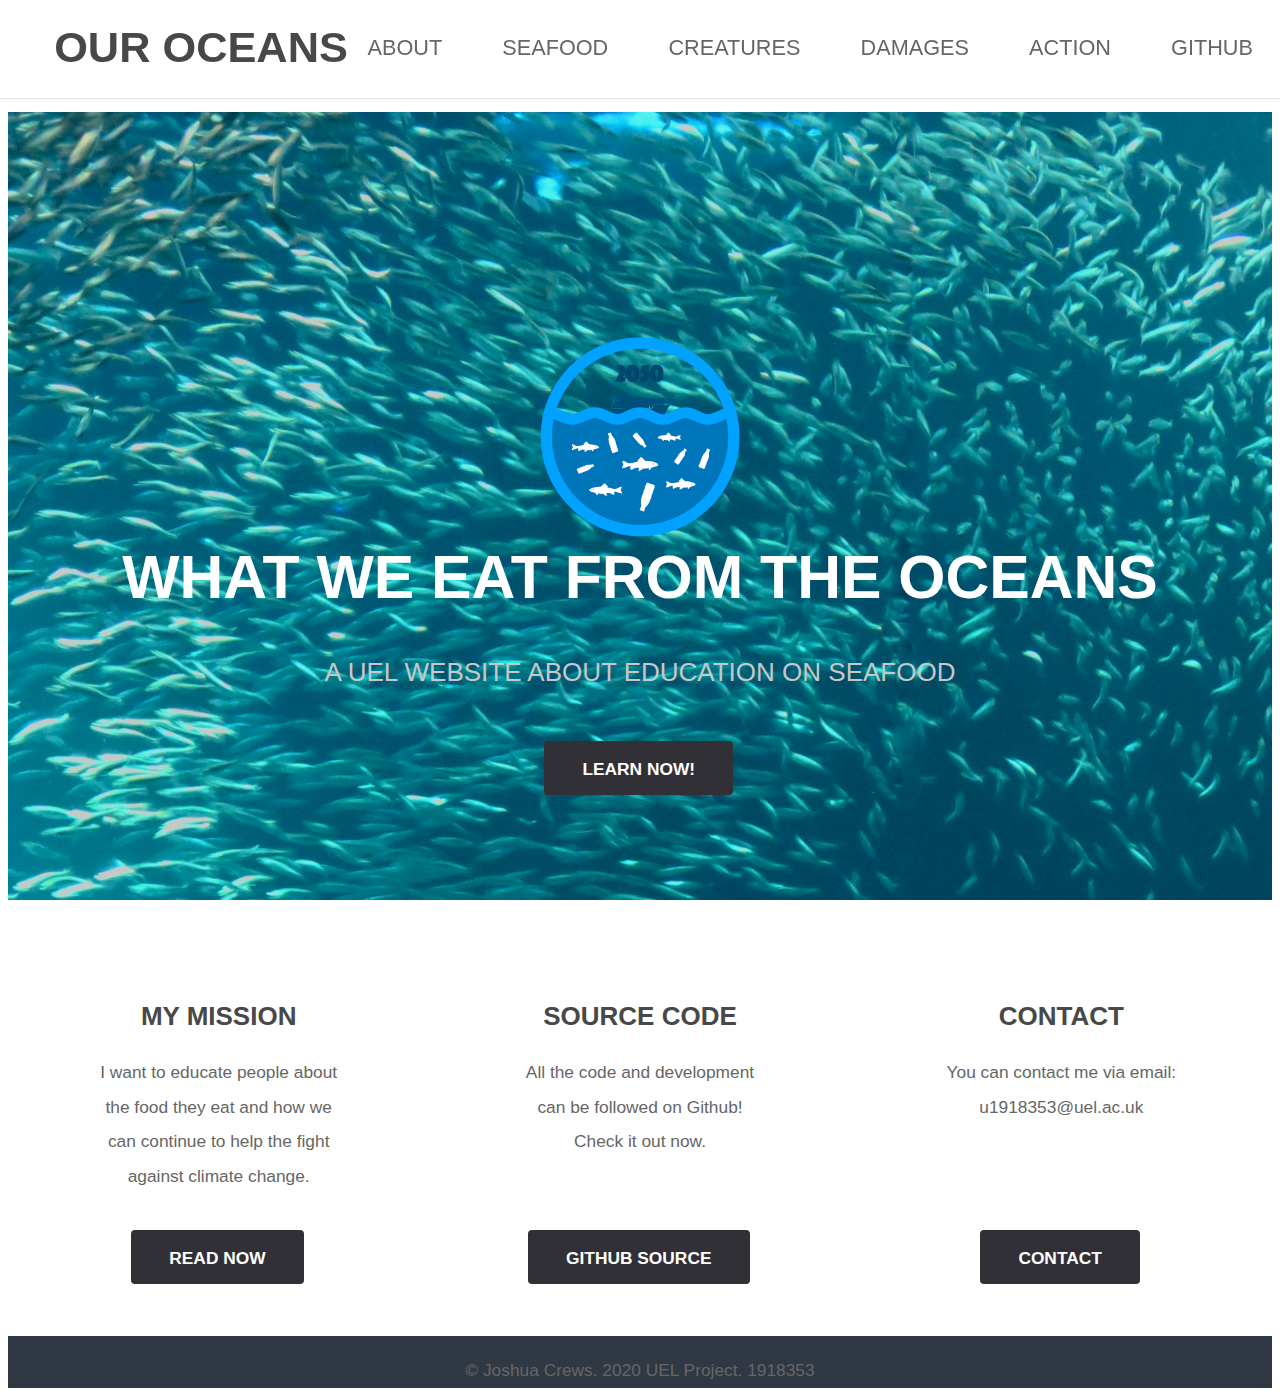
<file: index.html>
<!DOCTYPE html>
<html lang="en">
<head>
    <link rel="icon" href="websiteIcon.ico" />
    <title>Your Oceans | Home</title>
    <link rel="stylesheet" type="text/css" href="css/styles.css">
</head>
    <body>
        <header id="header" class="nav">
            <h1><b><a href="index.html">Our Oceans</a></b></h1>
            <nav id="nav">
                <ul>
                    <li><a href="html/about.html">About</a></li>
                    <li><a href="html/seafood.html">Seafood</a></li>
                    <li><a href="html/creatures.html">Creatures</a></li>
                    <li><a href="html/damages.html">Damages</a></li>
                    <li><a href="html/action.html">Action</a></li>
                    <li><a href="https://github.com/legojoshua12/SeafoodWebsite" target="_blank">GitHub</a></li>
                </ul>
            </nav>
        </header>
        <div id="banner">
            <img class="logo" src="images/companyLogo.png">
            <h2>What We Eat From The Oceans</h2>
            <p>A UEL Website about education on seafood</p>
            <ul class="actionsVertical" style="list-style: none">
                <li><a href="html/about.html" class="button" id="downloadBtn">Learn Now!</a></li>
            </ul>
        </div>
        <section id="info">
            <div class="container">
                <div class="col-md">
                    <h2>My Mission</h2>
                    <p>I want to educate people about the food they eat and how we can continue to help the fight against climate change.</p>
                    <ul class="actions vertical">
                        <li><a href="html/about.html" class="button">Read Now</a></li>
                    </ul>
                    <br>
                </div>
                <div class="col-md">
                    <h2>Source Code</h2>
                    <p>All the code and development can be followed on Github! Check it out now.</p>
                    <ul class="actions vertical">
                        <li><a href="https://github.com/legojoshua12/SeafoodWebsite"  target="_blank" class="button">GitHub Source</a></li>
                    </ul>
                    <br>
                </div>
                <div class="col-md">
                    <h2>Contact</h2>
                    <p>You can contact me via email: u1918353@uel.ac.uk</p>
                    <ul class="actions vertical">
                        <li><a href="mailto:u1918353@uel.ac.uk" class="button">Contact</a></li>
                    </ul>
                </div>
            </div>
        </section>
        <section id="footer">
            &copy; Joshua Crews. 2020 UEL Project. 1918353
        </section>
    </body>
</html>
</file>
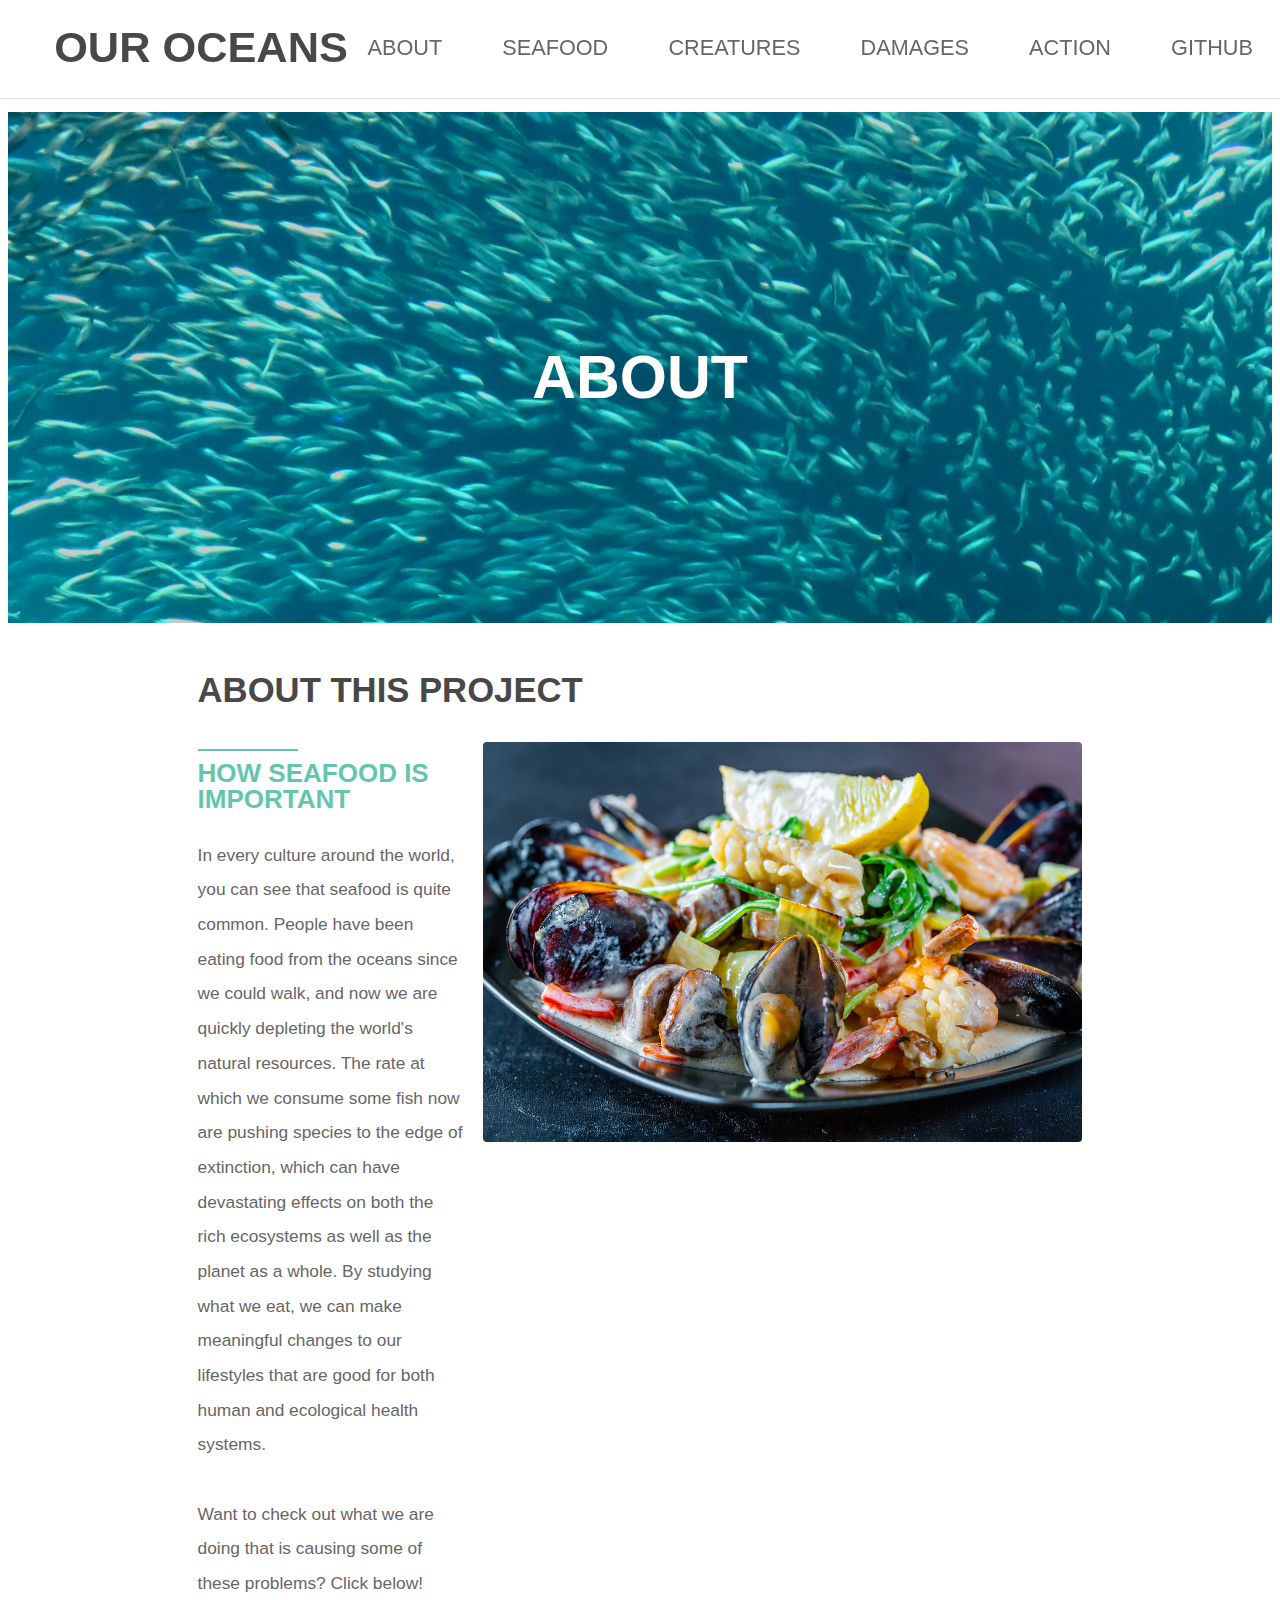
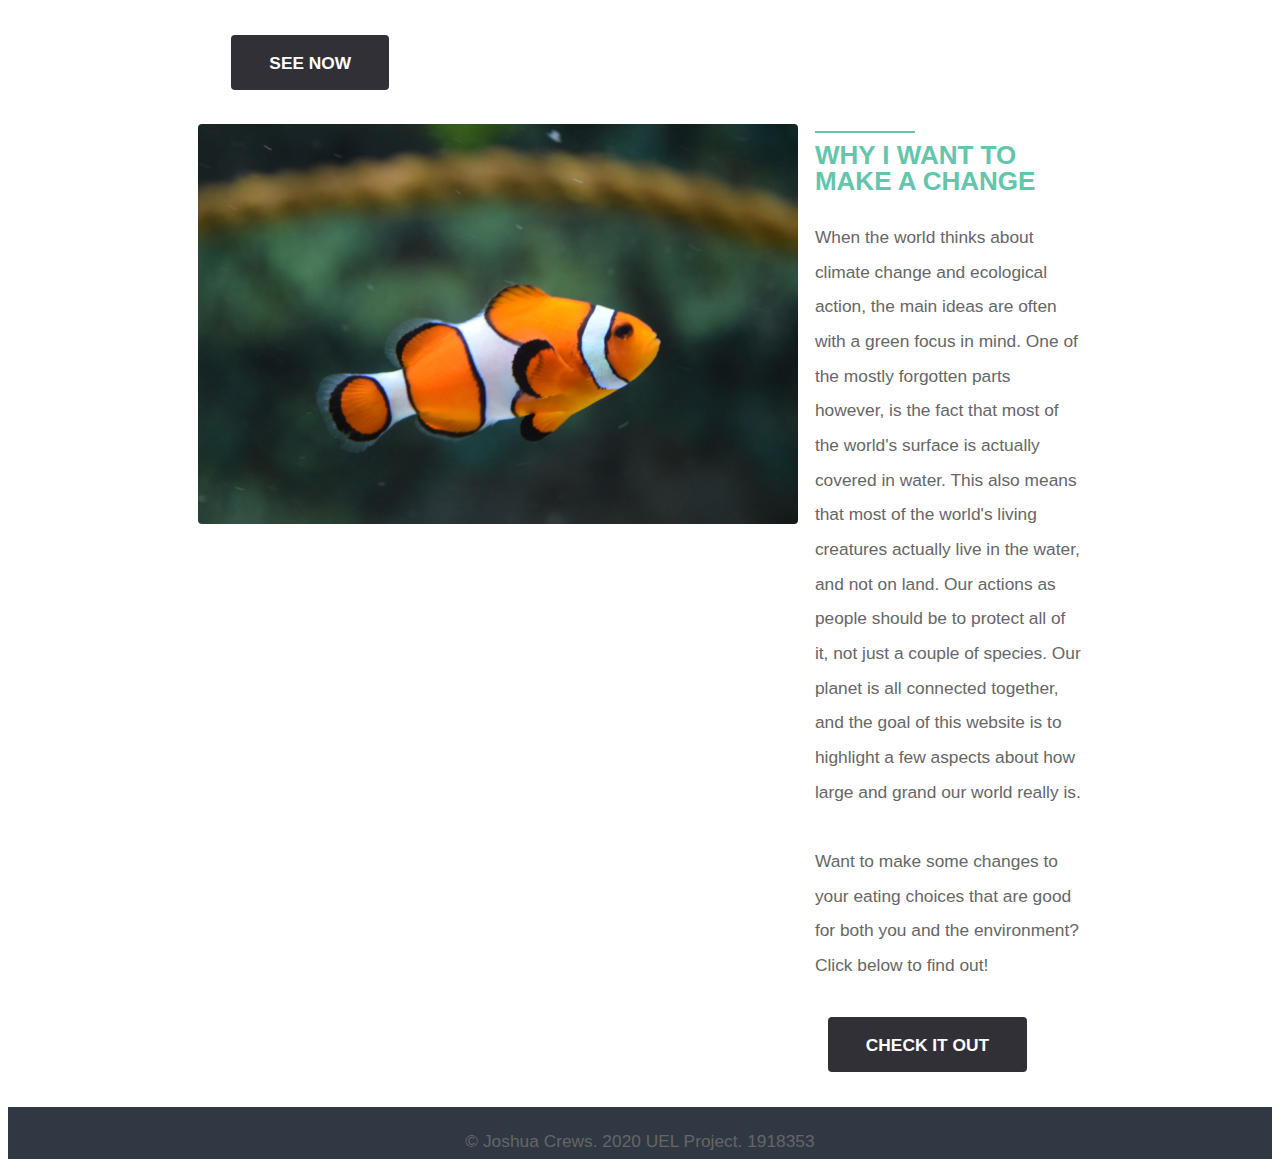
<file: html/about.html>
<!DOCTYPE html>
<html lang="en">
<head>
    <link rel="icon" href="favicon.ico" />
    <title>Your Oceans | About</title>
    <link rel="stylesheet" type="text/css" href="../css/styles.css">
</head>
    <body>
        <header id="header" class="navig">
            <h1><b><a href="../index.html">Our Oceans</a></b></h1>
            <nav id="nav">
                <ul>
                    <li><a href="about.html">About</a></li>
                    <li><a href="seafood.html">Seafood</a></li>
                    <li><a href="creatures.html">Creatures</a></li>
                    <li><a href="damages.html">Damages</a></li>
                    <li><a href="action.html">Action</a></li>
                    <li><a href="https://github.com/legojoshua12/SeafoodWebsite" target="_blank">GitHub</a></li>
                </ul>
            </nav>
        </header>
        <div id="bannerGeneric"><h2>About</h2></div>
        <div id="aboutPage">
            <h1>About This Project</h1>
            <div id="aboutContent">
                <div class="sectionAbout">
                    <div id="topText">
                        <div class="tinyBar"></div>
                        <h2>How seafood is important</h2>
                        <p>
                            In every culture around the world, you can see that seafood is quite common. People have been
                            eating food from the oceans since we could walk, and now we are quickly depleting the world's natural
                            resources. The rate at which we consume some fish now are pushing species to the edge of extinction,
                            which can have devastating effects on both the rich ecosystems as well as the planet as a whole.
                            By studying what we eat, we can make meaningful changes to our lifestyles that are good for both
                            human and ecological health systems.
                        </p>
                        <p>
                            Want to check out what we are doing that is causing some of these problems? Click below!
                        </p>
                        <p style="text-align: center;">
                            <a href="damages.html" class="button">See Now</a>
                        </p>
                    </div>
                    <img src="../images/seafoodAboutPage.jpg">
                </div>
                <div class="sectionAbout">
                    <img src="../images/aboutClownFish.jpg">
                    <div id="bottomText">
                        <div class="tinyBar"></div>
                        <h2>Why I want to make a change</h2>
                        <p>
                            When the world thinks about climate change and ecological action, the main ideas are often with
                            a green focus in mind. One of the mostly forgotten parts however, is the fact that most of the
                            world's surface is actually covered in water. This also means that most of the world's living
                            creatures actually live in the water, and not on land. Our actions as people should be to protect
                            all of it, not just a couple of species. Our planet is all connected together, and the goal of
                            this website is to highlight a few aspects about how large and grand our world really is.
                        </p>
                        <p>
                            Want to make some changes to your eating choices that are good for both you and the environment?
                            Click below to find out!
                        </p>
                        <p style="text-align: center;">
                            <a href="action.html" class="button">Check it out</a>
                        </p>
                    </div>
                </div>
            </div>
        </div>
        <section id="footer">
            &copy; Joshua Crews. 2020 UEL Project. 1918353
        </section>
    </body>
</html>
</file>
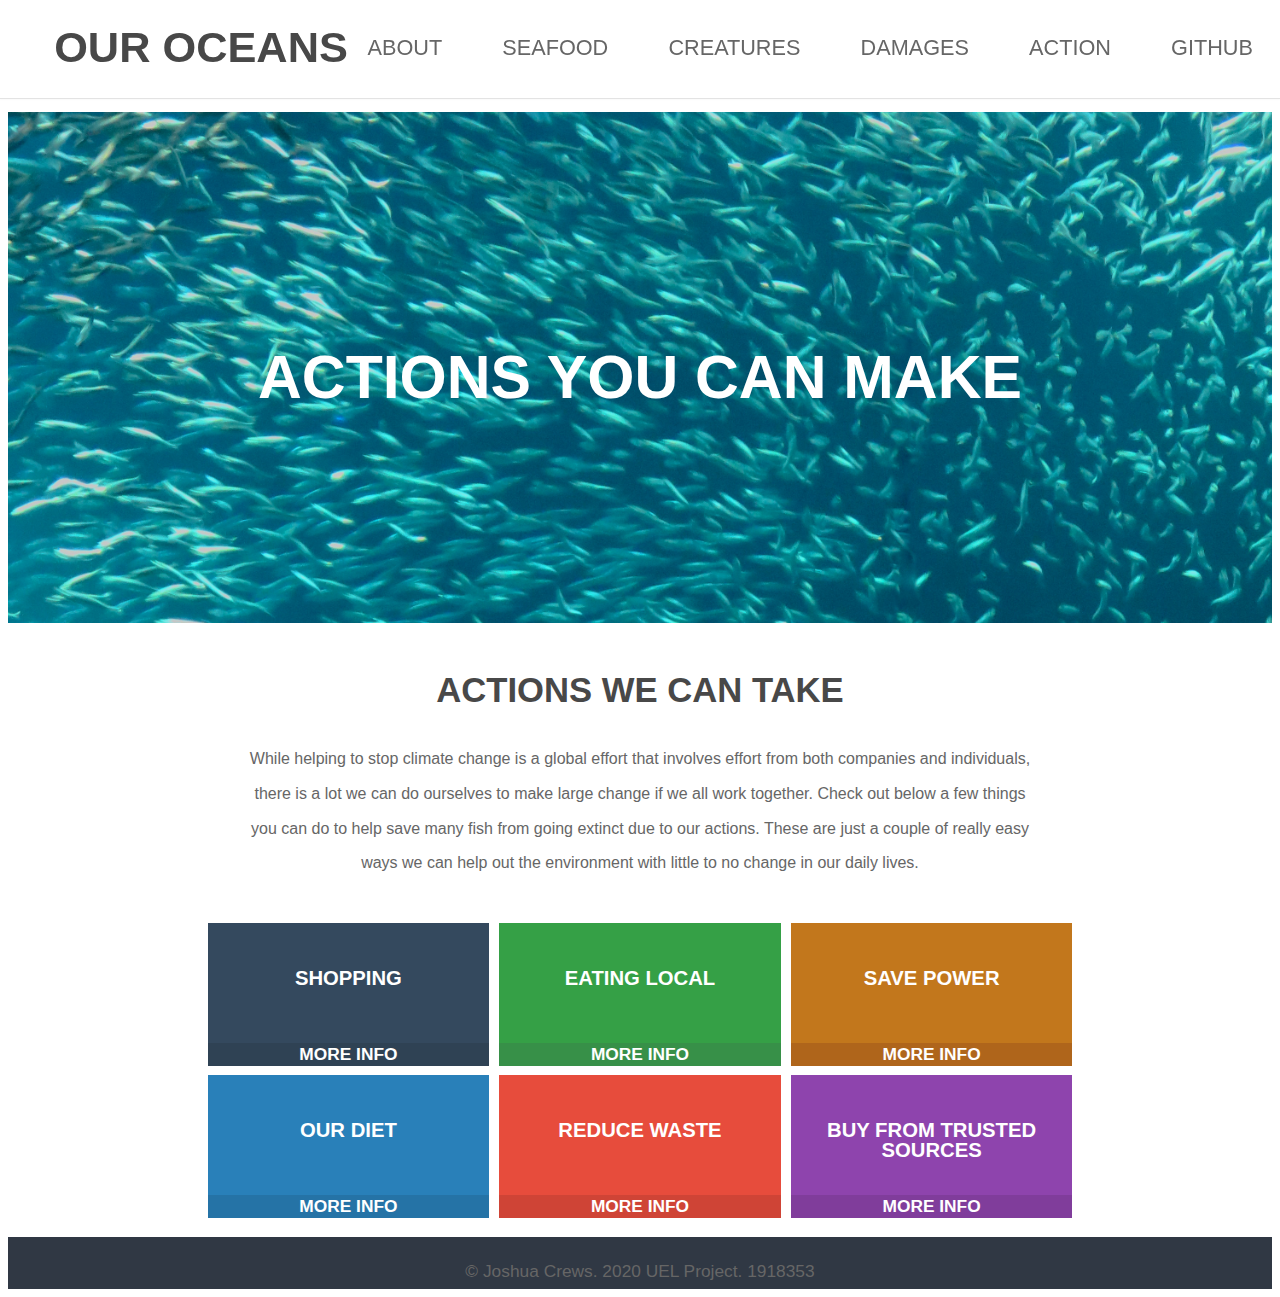
<file: html/action.html>
<!DOCTYPE html>
<html lang="en">
    <head>
        <link rel="icon" href="favicon.ico" />
        <title>Your Oceans | Action</title>
        <link rel="stylesheet" type="text/css" href="../css/styles.css">
        <link rel="stylesheet" type="text/css" href="../css/all.min.css">
    </head>
    <body>
    <header id="header" class="navig">
        <h1><b><a href="../index.html">Our Oceans</a></b></h1>
        <nav id="nav">
            <ul>
                <li><a href="about.html">About</a></li>
                <li><a href="seafood.html">Seafood</a></li>
                <li><a href="creatures.html">Creatures</a></li>
                <li><a href="damages.html">Damages</a></li>
                <li><a href="action.html">Action</a></li>
                <li><a href="https://github.com/legojoshua12/SeafoodWebsite" target="_blank">GitHub</a></li>
            </ul>
        </nav>
    </header>
    <div id="bannerGeneric"><h2>Actions You Can Make</h2></div>
    <section id="actionPage">
        <div id="actionsHeader">
            <h1>Actions we can take</h1>
            <p>
                While helping to stop climate change is a global effort that involves effort from both companies and individuals,
                there is a lot we can do ourselves to make large change if we all work together. Check out below a few
                things you can do to help save many fish from going extinct due to our actions. These are just a couple
                of really easy ways we can help out the environment with little to no change in our daily lives.
            </p>
        </div>
        <div id="actionsTable">
            <table>
                <tr>
                    <td>
                        <div class="coverBox">
                            <div class="tableIdea">
                                <h3>Shopping</h3>
                            </div>
                        </div>

                        <input type="checkbox" name="toggleShoppingInfo" id="toggleS" class="toggle"/>
                        <label for="toggleS" style="background-color: #2f4254;"></label>

                        <div id="shoppingBlock"></div>

                        <div class="message" style="background: #445c72;">
                            <div class="messageStructure">
                                <div class="messageIcon">
                                    <i class="fas fa-3x fa-shopping-cart" style="color:#fff; margin-top: 5px"></i>
                                </div>
                                <div class="messageText">
                                    <p>
                                        One of the best ways to make change is to pay attention to what we are buying from
                                        the store. This will make for healthier choices for your body and the oceans.
                                    </p>
                                </div>
                            </div>
                        </div>
                    </td>
                    <td>
                        <div class="coverBox">
                            <div class="tableIdea">
                                <h3>Eating Local</h3>
                            </div>
                        </div>

                        <input type="checkbox" name="toggleEatingInfo" id="toggleE" class="toggle"/>
                        <label for="toggleE" style="background-color: #379048;"></label>

                        <div id="eatingBlock"></div>

                        <div class="message" style="background: #36ac48;">
                            <div class="messageStructure">
                                <div class="messageIcon">
                                    <i class="fas fa-3x fa-utensils" style="color:#fff; margin-top: 5px"></i>
                                </div>
                                <div class="messageText">
                                    <p>
                                        Choosing to eat from local food vendors reduces the amount of gasoline that has
                                        to be burned to transport your food, thus helping our oceans from acidification!
                                    </p>
                                </div>
                            </div>
                        </div>
                    </td>
                    <td>
                        <div class="coverBox">
                            <div class="tableIdea">
                                <h3>Save Power</h3>
                            </div>
                        </div>

                        <input type="checkbox" name="toggleFishSelectInfo" id="toggleP" class="toggle"/>
                        <label for="toggleP" style="background-color: #af651b;"></label>

                        <div id="powerBlock"></div>

                        <div class="message" style="background: #cd831c;">
                            <div class="messageStructure">
                                <div class="messageIcon">
                                    <i class="fas fa-3x fa-bolt" style="color:#fff; margin-top: 5px"></i>
                                </div>
                                <div class="messageText">
                                    <p>
                                        Turning off the lights in your house when you aren't using them makes a huge difference
                                        on the power demand on the grid, resulting in less fossil fuels being used.
                                    </p>
                                </div>
                            </div>
                        </div>
                    </td>
                </tr>
                <tr>
                    <section>
                        <td>
                            <div class="coverBox">
                                <div class="tableIdea">
                                    <h3>Our Diet</h3>
                                </div>
                            </div>

                            <input type="checkbox" name="toggleDietInfo" id="toggleD" class="toggle"/>
                            <label for="toggleD" style="background-color: #2573a6;"></label>

                            <div id="dietBlock"></div>

                            <div class="message" style="background: #298bc5;">
                                <div class="messageStructure">
                                    <div class="messageIcon">
                                        <i class="fas fa-3x fa-fish" style="color:#fff; margin-top: 5px"></i>
                                    </div>
                                    <div class="messageText">
                                        <p>
                                            When you choose to buy fish that are not endangered and come from well regulated
                                            farms, it helps give the fish a better chance in the wild replenish lost populations.
                                        </p>
                                    </div>
                                </div>
                            </div>
                        </td>
                        <td>
                            <div class="coverBox">
                                <div class="tableIdea">
                                    <h3>Reduce Waste</h3>
                                </div>
                            </div>

                            <input type="checkbox" name="toggleWasteInfo" id="toggleW" class="toggle"/>
                            <label for="toggleW" style="background-color: #cf4436;"></label>

                            <div id="wasteBlock"></div>

                            <div class="message" style="background: #eb796e;">
                                <div class="messageStructure">
                                    <div class="messageIcon">
                                        <i class="fas fa-3x fa-trash-alt" style="color:#fff; margin-top: 5px"></i>
                                    </div>
                                    <div class="messageText">
                                        <p>
                                            Recycling our plastic instead of throwing it away means less goes to the oceans.
                                            Trying to buy less also produces less waste on the environment.
                                        </p>
                                    </div>
                                </div>
                            </div>
                        </td>
                        <td>
                            <div class="coverBox">
                                <div class="tableIdea">
                                    <h3>Buy From Trusted Sources</h3>
                                </div>
                            </div>

                            <input type="checkbox" name="toggleFishSelectInfo" id="toggleT" class="toggle"/>
                            <label for="toggleT" style="background-color: #803d9b;"></label>

                            <div id="trustedBlock"></div>

                            <div class="message" style="background: #a665b4;">
                                <div class="messageStructure">
                                    <div class="messageIcon">
                                        <i class="fas fa-3x fa-certificate" style="color:#fff; margin-top: 5px"></i>
                                    </div>
                                    <div class="messageText">
                                        <p>
                                            When shopping, looking for labels of authenticity verifying where your food came
                                            from reduces fraud and helps with regulation on environmental issues.
                                        </p>
                                    </div>
                                </div>
                            </div>
                        </td>
                    </section>
                </tr>
            </table>
        </div>
    </section>
    <section id="footer">
        &copy; Joshua Crews. 2020 UEL Project. 1918353
    </section>
    </body>
</html>
</file>
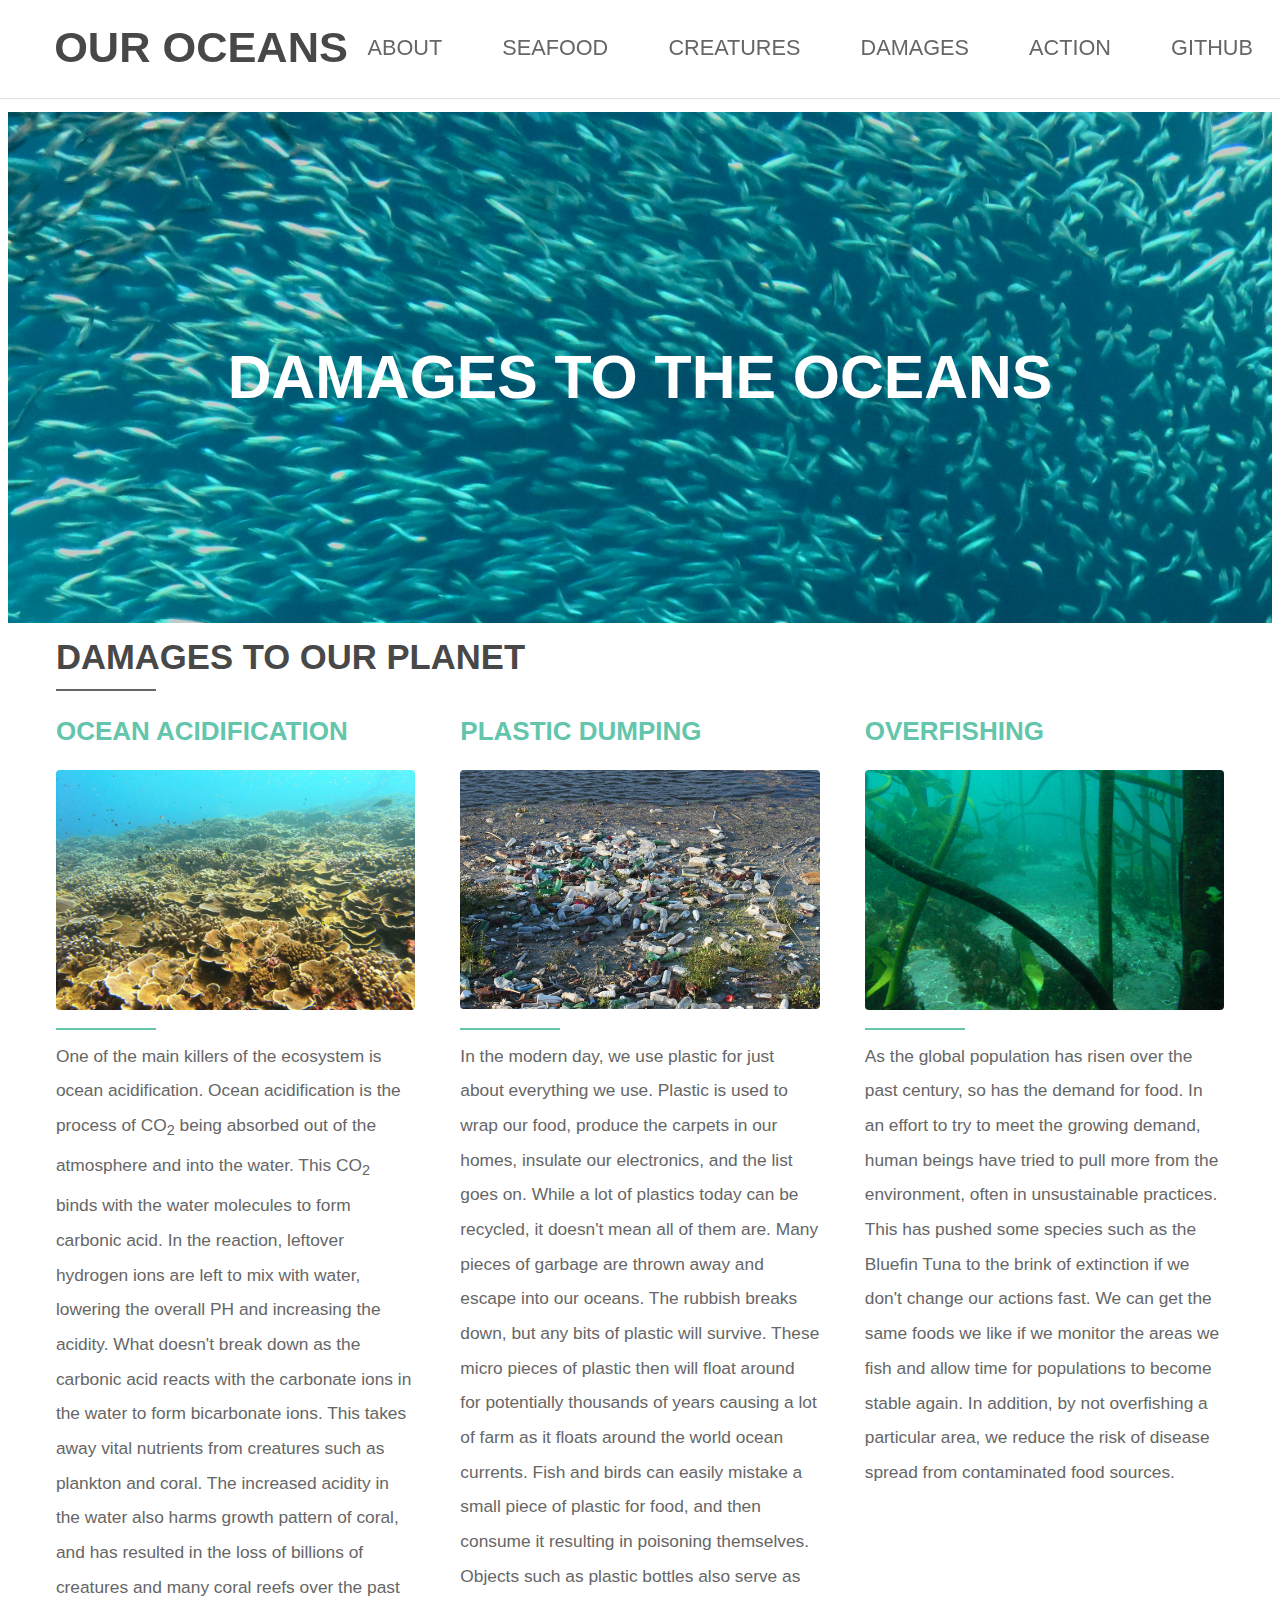
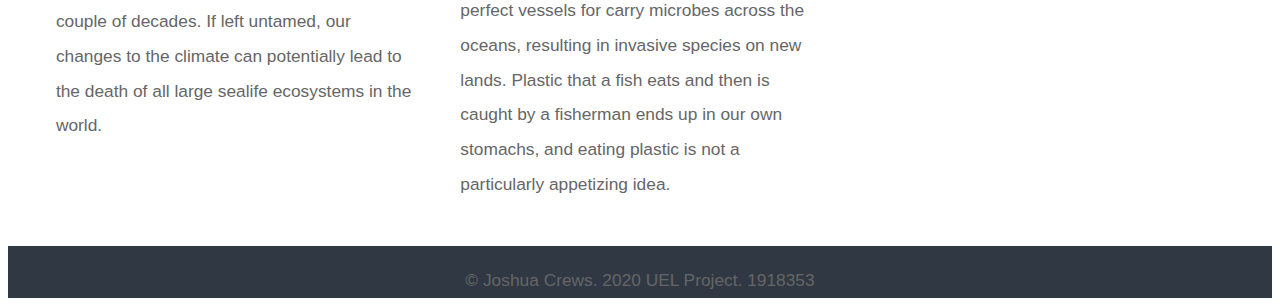
<file: html/damages.html>
<!DOCTYPE html>
<html lang="en">
    <head>
        <link rel="icon" href="favicon.ico" />
        <title>Your Oceans | Damages</title>
        <link rel="stylesheet" type="text/css" href="../css/styles.css">
    </head>
    <body>
        <header id="header" class="navig">
            <h1><b><a href="../index.html">Our Oceans</a></b></h1>
            <nav id="nav">
                <ul>
                    <li><a href="about.html">About</a></li>
                    <li><a href="seafood.html">Seafood</a></li>
                    <li><a href="creatures.html">Creatures</a></li>
                    <li><a href="damages.html">Damages</a></li>
                    <li><a href="action.html">Action</a></li>
                    <li><a href="https://github.com/legojoshua12/SeafoodWebsite" target="_blank">GitHub</a></li>
                </ul>
            </nav>
        </header>
        <div id="bannerGeneric"><h2>Damages to the Oceans</h2></div>
        <div id="damagesPage">
            <h1>
                Damages to our planet
                <div class="tinyBar" style="background-color: #666"></div>
            </h1>
            <div class="damagesRow">
                <div class="damagesColumn"">
                    <h2>Ocean Acidification</h2>
                    <img src="../images/oceanAcidificationCoralReefScaled.jpg">
                    <div class="tinyBar"></div>
                    <p>
                        One of the main killers of the ecosystem is ocean acidification. Ocean acidification is the process
                        of CO<sub>2</sub> being absorbed out of the atmosphere and into the water. This CO<sub>2</sub> binds
                        with the water molecules to form carbonic acid. In the reaction, leftover hydrogen ions are left to
                        mix with water, lowering the overall PH and increasing the acidity. What doesn't break down as the carbonic
                        acid reacts with the carbonate ions in the water to form bicarbonate ions. This takes away vital
                        nutrients from creatures such as plankton and coral. The increased acidity in the water also harms
                        growth pattern of coral, and has resulted in the loss of billions of creatures and many coral reefs
                        over the past couple of decades. If left untamed, our changes to the climate can potentially lead
                        to the death of all large sealife ecosystems in the world.
                    </p>
                </div>
                <div class="damagesColumn">
                    <h2>Plastic Dumping</h2>
                    <img src="../images/plasticInOcean.jpg">
                    <div class="tinyBar"></div>
                    <p>
                        In the modern day, we use plastic for just about everything we use. Plastic is used to wrap our food,
                        produce the carpets in our homes, insulate our electronics, and the list goes on. While a lot of
                        plastics today can be recycled, it doesn't mean all of them are. Many pieces of garbage are thrown
                        away and escape into our oceans. The rubbish breaks down, but any bits of plastic will survive.
                        These micro pieces of plastic then will float around for potentially thousands of years causing
                        a lot of farm as it floats around the world ocean currents. Fish and birds can easily mistake a
                        small piece of plastic for food, and then consume it resulting in poisoning themselves. Objects
                        such as plastic bottles also serve as perfect vessels for carry microbes across the oceans, resulting
                        in invasive species on new lands. Plastic that a fish eats and then is caught by a fisherman ends
                        up in our own stomachs, and eating plastic is not a particularly appetizing idea.
                    </p>
                </div>
                <div class="damagesColumn"">
                    <h2>Overfishing</h2>
                    <img src="../images/ruinedKelpForestScaled.jpg">
                    <div class="tinyBar"></div>
                    <p>
                        As the global population has risen over the past century, so has the demand for food. In an effort
                        to try to meet the growing demand, human beings have tried to pull more from the environment, often
                        in unsustainable practices. This has pushed some species such as the Bluefin Tuna to the brink of
                        extinction if we don't change our actions fast. We can get the same foods we like if we monitor
                        the areas we fish and allow time for populations to become stable again. In addition, by not overfishing
                        a particular area, we reduce the risk of disease spread from contaminated food sources.
                    </p>
                </div>
            </div>
        </div>
        <section id="footer">
            &copy; Joshua Crews. 2020 UEL Project. 1918353
        </section>
    </body>
</html>
</file>
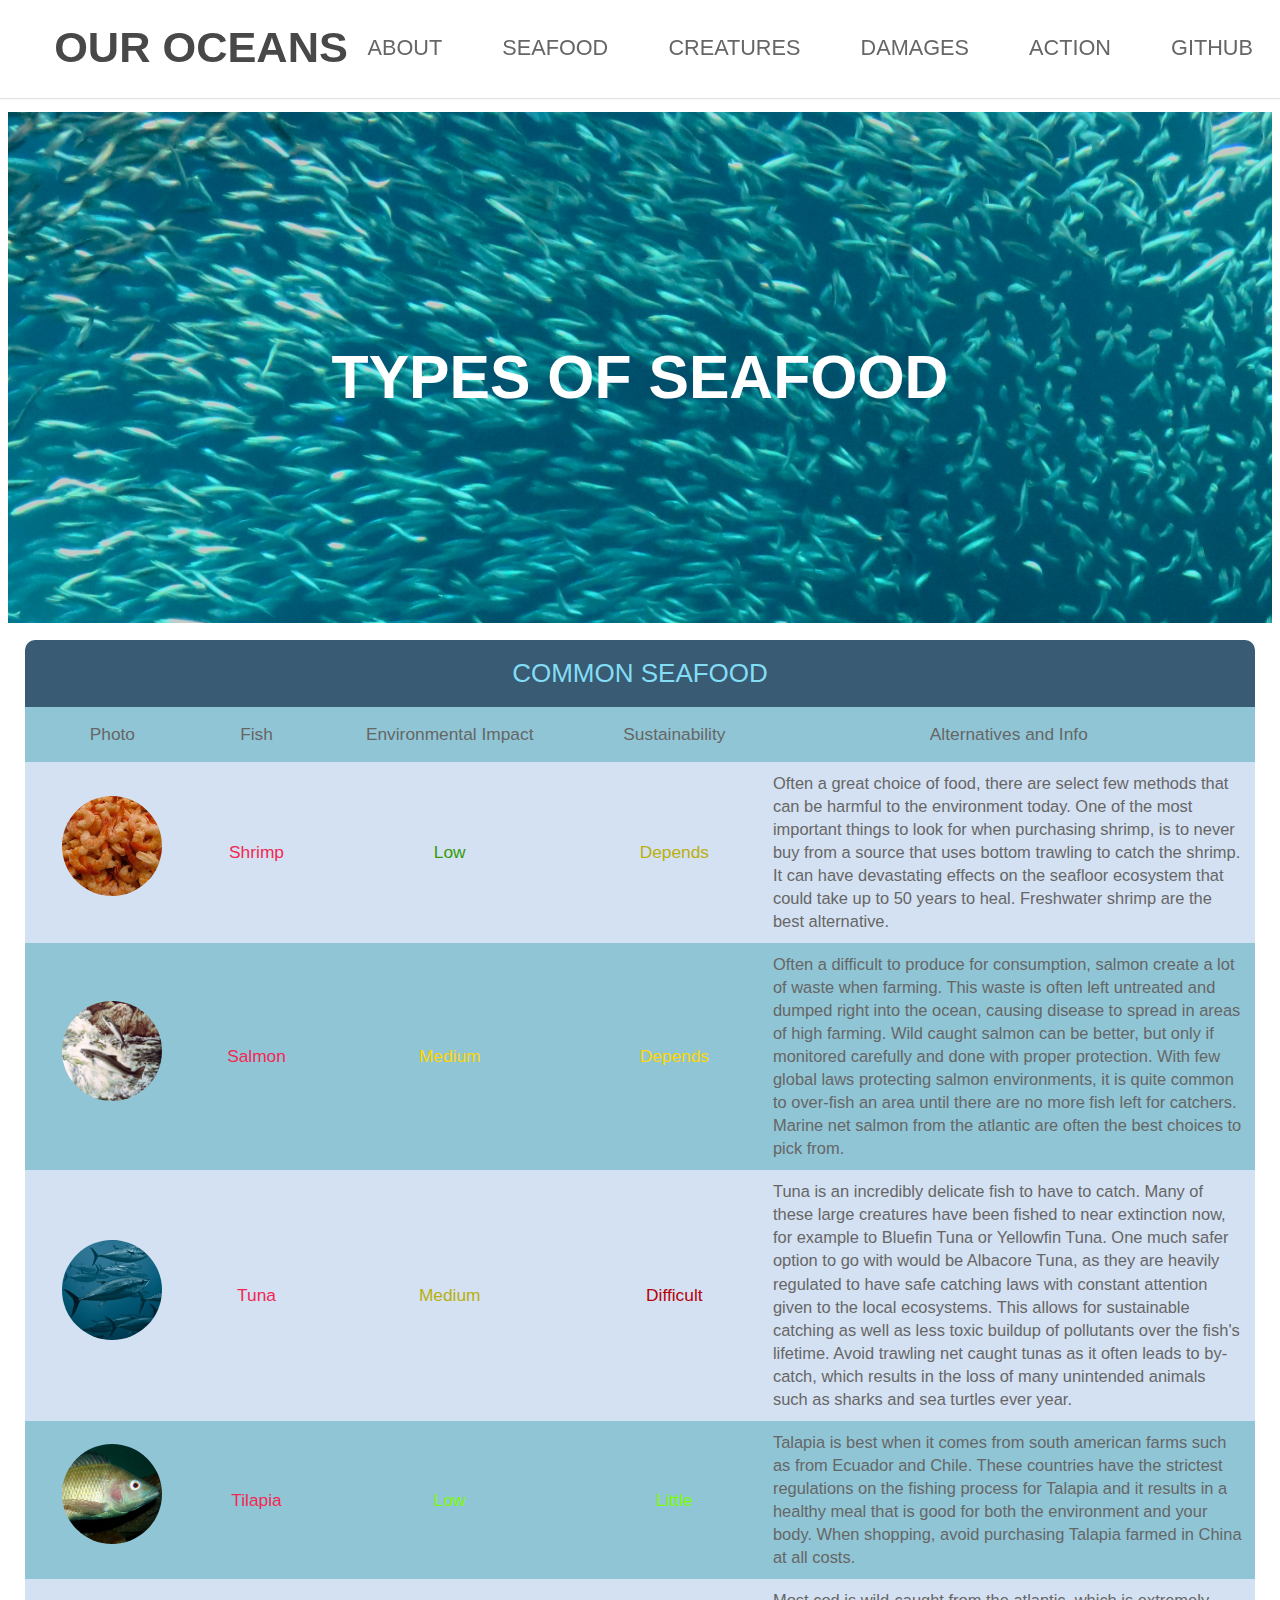
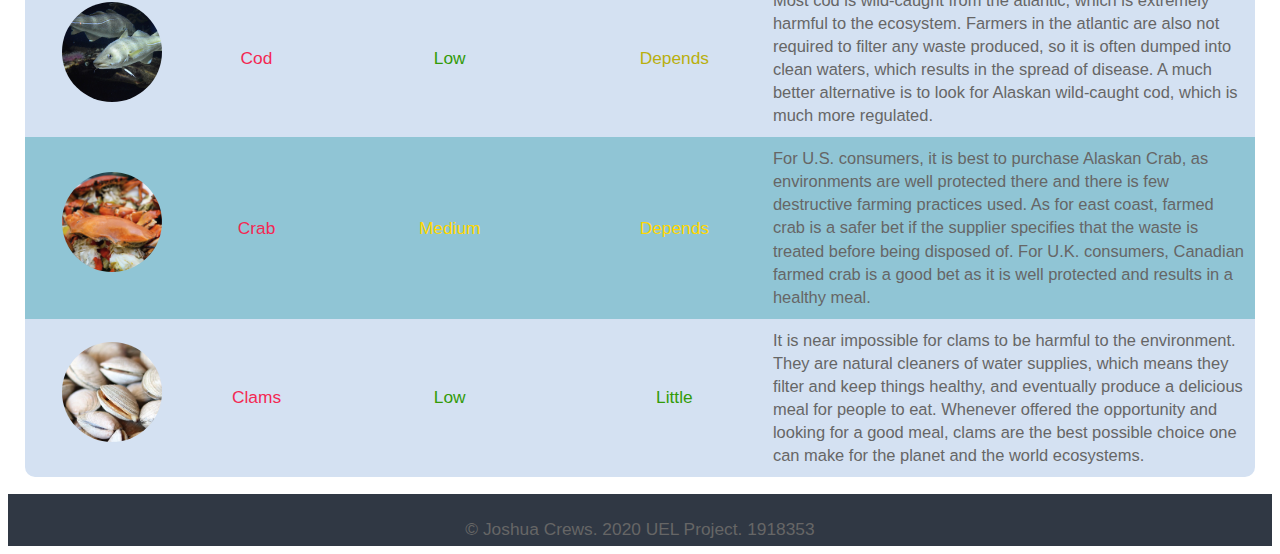
<file: html/seafood.html>
<!DOCTYPE html>
<html lang="en">
    <head>
        <link rel="icon" href="favicon.ico" />
        <title>Your Oceans | Seafood</title>
        <link rel="stylesheet" type="text/css" href="../css/styles.css">
    </head>
    <body>
        <header id="header" class="navig">
            <h1><b><a href="../index.html">Our Oceans</a></b></h1>
            <nav id="nav">
                <ul>
                    <li><a href="about.html">About</a></li>
                    <li><a href="seafood.html">Seafood</a></li>
                    <li><a href="creatures.html">Creatures</a></li>
                    <li><a href="damages.html">Damages</a></li>
                    <li><a href="action.html">Action</a></li>
                    <li><a href="https://github.com/legojoshua12/SeafoodWebsite" target="_blank">GitHub</a></li>
                </ul>
            </nav>
        </header>
        <div id="bannerGeneric"><h2>Types of Seafood</h2></div>
        <section id="seafoodPage">
            <div class="foodTable">
                <div class="foodTableTop">Common Seafood</div>
                <table cellspacing="0">
                    <tr>
                        <th>Photo</th>
                        <th>Fish</th>
                        <th>Environmental Impact</th>
                        <th>Sustainability</th>
                        <th width="460">Alternatives and Info</th>
                    </tr>
                    <tr>
                        <td><img src="../images/scaledFishPhotos/shrimp.jpg" /></td>
                        <td><a href="https://www.seafoodwatch.org/seafood-recommendations/groups/shrimp?q=Shrimp&t=shrimp" target="_blank">Shrimp</a></td>
                        <td style="color: #329b09;">Low</td>
                        <td style="color: #b9af0e;">Depends</td>
                        <td>
                            Often a great choice of food, there are select few methods that can be harmful to the environment
                            today. One of the most important things to look for when purchasing shrimp, is to never buy
                            from a source that uses bottom trawling to catch the shrimp. It can have devastating effects
                            on the seafloor ecosystem that could take up to 50 years to heal. Freshwater shrimp are the
                            best alternative.
                        </td>
                    </tr>
                    <tr>
                        <td><img src="../images/scaledFishPhotos/salmon.jpg" /></td>
                        <td><a href="https://www.seafoodwatch.org/seafood-recommendations/groups/salmon?q=Salmon&t=salmon" target="_blank">Salmon</a></td>
                        <td style="color: #ffd700;">Medium</td>
                        <td style="color: #ffd700;">Depends</td>
                        <td>
                            Often a difficult to produce for consumption, salmon create a lot of waste when farming. This
                            waste is often left untreated and dumped right into the ocean, causing disease to spread in
                            areas of high farming. Wild caught salmon can be better, but only if monitored carefully and
                            done with proper protection. With few global laws protecting salmon environments, it is quite
                            common to over-fish an area until there are no more fish left for catchers. Marine net salmon
                            from the atlantic are often the best choices to pick from.
                        </td>
                    </tr>
                    <tr>
                        <td><img src="../images/scaledFishPhotos/tuna.jpg" /></td>
                        <td><a href="https://www.seafoodwatch.org/seafood-recommendations/groups/tuna?q=Tuna&t=tuna" target="_blank">Tuna</a></td>
                        <td style="color: #b9af0e;">Medium</td>
                        <td style="color: #b60008;">Difficult</td>
                        <td>
                            Tuna is an incredibly delicate fish to have to catch. Many of these large creatures have been
                            fished to near extinction now, for example to Bluefin Tuna or Yellowfin Tuna. One much safer
                            option to go with would be Albacore Tuna, as they are heavily regulated to have safe catching
                            laws with constant attention given to the local ecosystems. This allows for sustainable catching
                            as well as less toxic buildup of pollutants over the fish's lifetime. Avoid trawling net caught
                            tunas as it often leads to by-catch, which results in the loss of many unintended animals such as
                            sharks and sea turtles ever year.
                        </td>
                    </tr>
                    <tr>
                        <td><img src="../images/scaledFishPhotos/talapia.jpg" /></td>
                        <td><a href="https://www.seafoodwatch.org/seafood-recommendations/groups/tilapia?q=talapia&t=talapia" target="_blank">Tilapia</a></td>
                        <td style="color: #7cfc00;">Low</td>
                        <td style="color: #7cfc00;">Little</td>
                        <td>
                            Talapia is best when it comes from south american farms such as from Ecuador and Chile. These
                            countries have the strictest regulations on the fishing process for Talapia and it results in a healthy
                            meal that is good for both the environment and your body. When shopping, avoid purchasing Talapia
                            farmed in China at all costs.
                        </td>
                    </tr>
                    <tr>
                        <td><img src="../images/scaledFishPhotos/cod.jpg" /></td>
                        <td><a href="https://www.seafoodwatch.org/seafood-recommendations/groups/cod?q=cod&t=cod" target="_blank">Cod</a></td>
                        <td style="color: #329b09;">Low</td>
                        <td style="color: #b9af0e;">Depends</td>
                        <td>
                            Most cod is wild-caught from the atlantic, which is extremely harmful to the ecosystem. Farmers
                            in the atlantic are also not required to filter any waste produced, so it is often dumped into
                            clean waters, which results in the spread of disease. A much better alternative is to look for
                            Alaskan wild-caught cod, which is much more regulated.
                        </td>
                    </tr>
                    <tr>
                        <td><img src="../images/scaledFishPhotos/crab.jpg" /></td>
                        <td><a href="https://www.seafoodwatch.org/seafood-recommendations/groups/crab?q=Crab&t=Crab" target="_blank">Crab</a></td>
                        <td style="color: #ffd700;">Medium</td>
                        <td style="color: #ffd700;">Depends</td>
                        <td>
                            For U.S. consumers, it is best to purchase Alaskan Crab, as environments are well protected there
                            and there is few destructive farming practices used. As for east coast, farmed crab is a safer
                            bet if the supplier specifies that the waste is treated before being disposed of. For U.K. consumers,
                            Canadian farmed crab is a good bet as it is well protected and results in a healthy meal.
                        </td>
                    </tr>
                    <tr>
                        <td><img src="../images/scaledFishPhotos/clams.jpg" /></td>
                        <td><a href="https://www.seafoodwatch.org/seafood-recommendations/groups/clams?q=clams&t=clams" target="_blank">Clams</a></td>
                        <td style="color: #329b09;">Low</td>
                        <td style="color: #329b09;">Little</td>
                        <td>
                            It is near impossible for clams to be harmful to the environment. They are natural cleaners of
                            water supplies, which means they filter and keep things healthy, and eventually produce a delicious
                            meal for people to eat. Whenever offered the opportunity and looking for a good meal, clams are the
                            best possible choice one can make for the planet and the world ecosystems.
                        </td>
                    </tr>
                </table>
            </div>
        </section>
        <section id="footer">
            &copy; Joshua Crews. 2020 UEL Project. 1918353
        </section>
    </body>
</html>
</file>
<file: css/styles.css>
/*Generic editing*/

html {
    scroll-behavior: smooth;
}

body {
    background-color: #fff;
    color: #666;
    padding-top: 6em;
    font-family: "Raleway", Arial, Helvetica, sans-serif;
    font-size: 13pt;
    font-weight: 400;
    line-height: 2em;
}

a {
    text-decoration: underline;
    color: #f32853;
}

a:hover {
    text-decoration: none;
    color: #83ddf5;
}

strong, b {
    color: #484848;
    font-weight: 700;
}

em, i {
    font-style: italic;
}

p {
    margin: 0 0 2em 0;
}

h1, h2, h3, h4, h5, h6 {
    color: #484848;
    font-weight: 700;
    line-height: 1em;
    margin: 0 0 1em 0;
    text-transform: uppercase;
}

h1 a, h2 a, h3 a, h4 a, h5 a, h6 a {
    color: inherit;
    text-decoration: none;
}

.button {
    -moz-transition: background-color 0.2s ease-in-out, color 0.2s ease-in-out;
    -webkit-transition: background-color 0.2s ease-in-out, color 0.2s ease-in-out;
    -ms-transition: background-color 0.2s ease-in-out, color 0.2s ease-in-out;
    transition: background-color 0.2s ease-in-out, color 0.2s ease-in-out;
    background-color: #323037;
    border-radius: 4px;
    color: #ffffff;
    border: 0;
    cursor: pointer;
    display: inline-block;
    font-weight: 700;
    height: 3.15em;
    line-height: 3.25em;
    padding: 0 2.2em;
    text-align: center;
    text-decoration: none;
    text-transform: uppercase;
    white-space: nowrap;
    margin-left: -2.45em;
}

#header {
    background-color: #fff;
    border-bottom: solid 1px rgba(144, 144, 144, 0.25);
    box-shadow: 0px 0.0375em 0.125em 0px rgba(0, 0, 0, 0.05);
    color: #484848;
    cursor: default;
    font-size: 1.25em;
    height: 4.5em;
    left: 0;
    line-height: 4.4em;
    position: fixed;
    text-transform: uppercase;
    top: 0;
    width: 100%;
    z-index: 2;
}

#header h1 {
    color: #ffffff;
    font-weight: 400;
    height: inherit;
    left: 1.25em;
    line-height: inherit;
    margin: 0;
    padding: 0;
    position: absolute;
    top: 0;
}

#header nav {
    height: inherit;
    line-height: inherit;
    position: absolute;
    right: 1.25em;
    top: 0;
    vertical-align: middle;
}

#header nav ul {
    list-style: none;
    margin: 0;
    padding-left: 0;
}

#header nav ul li {
    border-radius: 4px;
    display: inline-block;
    margin-left: 2.5em;
    padding-left: 0;
}

#header nav ul li a {
    -moz-transition: color 0.2s ease-in-out;
    -webkit-transition: color 0.2s ease-in-out;
    -ms-transition: color 0.2s ease-in-out;
    transition: color 0.2s ease-in-out;
    color: #666;
    display: inline-block;
    text-decoration: none;
}

#header nav ul li a:hover {
    color: #2b2a48;
}

#header nav ul li .button {
    border-color: rgba(140, 144, 17, 0.79);
    box-shadow: none;
    height: 3em;
    line-height: 2.9em;
    margin-bottom: 0;
    padding: 0 1.5em;
    position: relative;
    top: -0.075em;
    vertical-align: middle;
}

#banner {
    padding: 13em 0 10em 0;
    background-attachment: fixed;
    background-image: url("../images/fishBackground.jpg");
    background-position: left top;
    -webkit-background-size: cover;
    -moz-background-size: cover;
    -o-background-size: cover;
    background-size: cover;
    line-height: 1.75;
    text-align: center;
}

#banner h2 {
     color: #ffffff;
     display: inline-block;
     font-size: 3.5em;
     line-height: 1.35;
     margin-bottom: 0.5em;
 }

#banner p {
    color: #c7c7c7;
    font-size: 1.5em;
    margin-bottom: 1.75em;
    text-transform: uppercase;
}

#banner img {
    margin-left: auto;
    margin-right: auto;
    display: block;
    width: 100%;
    max-width: 200px;
    height: auto;
}

@media only screen and (min-width: 1300px) {
    #info {
        width: 80%;
        margin-right: auto;
        margin-left: auto;
        min-height: 350px;
    }
}

@media only screen and (max-width: 1300px) {
    #info {
        width: 100%;
        min-height: 350px;
    }
}

#info .container {
    display: grid;
    height: 150px;
    grid-template-columns: 1fr 1fr 1fr;
    grid-template-rows: auto;
    justify-items: center;
    align-items: center;
    padding: 1em 0 1em 0;
}

#info .col-md {
    height: 100%;
    width: 60%;
}

#info h2 {
    text-align: center;
}

#info .col-md p {
    height: 140px;
    text-align: center;
}

#info .col-md ul li {
    cursor: default;
    text-align: center;
    list-style: none;
    padding-left: 0;
    margin: 0;
}

#bannerGeneric {
    padding: 13em 0 10em 0;
    background-attachment: fixed;
    background-image: url("../images/fishBackground.jpg");
    background-position: left center;
    background-size: cover;
    line-height: 1.75;
    text-align: center;
}

#bannerGeneric h2 {
    color: #ffffff;
    display: inline-block;
    font-size: 3.5em;
    line-height: 1.35;
    margin-bottom: 0.5em;
}

#bannerGeneric p {
    color: #c7c7c7;
    font-size: 1.5em;
    margin-bottom: 1.75em;
    text-transform: uppercase;
}

#bannerGeneric img {
    margin-left: auto;
    margin-right: auto;
    display: block;
    width: 100%;
    max-width: 200px;
    height: auto;
}

#footer {
    background-color: #303844;
    display: flex;
    justify-content: center;
    align-items: flex-end;
    width: 100%;
    height: 3em;
}

#aboutPage {
    width: 70%;
    margin-left: auto;
    margin-right: auto;
    margin-top: 50px;
}

#aboutPage #aboutContent .sectionAbout {
    display: flex;
    justify-content: space-between;
    height: auto;
}

@media only screen and (min-width: 1490px) {
    #aboutPage #aboutContent .sectionAbout {
        margin-bottom: 50px;
    }
}

#aboutPage #topText {
    margin-right: 1em;
    width: auto;
}

#aboutPage #bottomText {
    margin-left: 1em;
    width: auto;
}

#aboutPage .sectionAbout h2 {
    color: #63c6ac;
}

#aboutPage img {
    border-radius: 4px;
    width: 600px;
    height: 400px;
    object-fit: scale-down;
}

.tinyBar {
    background-color: #63c6ac;
    height: 2px;
    width: 100px;
    margin-top: 0.4em;
    margin-bottom: 0.5em;
}

#seafoodPage img {
    border-radius: 50%;
    height: 100px;
    width: 100px;
}

#seafoodPage .foodTableTop {
    color: #83ddf5;
    background-color: #395b73;
    font-size: 1.5em;
    padding: 1rem;
    text-align: center;
    text-transform: uppercase;
}

#seafoodPage .foodTable {
    border-radius: 10px;
    max-width: calc(100% - 2em);
    margin: 1em auto;
    overflow: hidden;
    width: 1600px;
}

#seafoodPage table {
    width: 100%;
}

#seafoodPage td, th {
    padding: 10px;
}

#seafoodPage td {
    text-align: center;
    vertical-align: middle;
}

#seafoodPage td:last-child {
    font-size: 0.95em;
    line-height: 1.4;
    text-align: left;
    width: 40%;
}

#seafoodPage th {
    font-weight: 300;
}

#seafoodPage tr:nth-child(2n) {
    background-color: #d4e1f2;
}

#seafoodPage tr:nth-child(2n+1) {
    background-color: #90c5d5;
}

#seafoodPage a {
    text-decoration: none;
}

#seafoodPage a:hover {
    color: #ba1930;
}

#actionPage {
    width: 70%;
    margin-left: auto;
    margin-right: auto;
    margin-top: 50px;
}

#actionPage #actionsHeader {
    width: 90%;
    margin-left: auto;
    margin-right: auto;
    text-align: center;
}

#actionPage #actionsHeader p {
    font-size: 12pt;
}

#actionsTable table {
    width: 100%;
    text-align: center;
    border-spacing: 10px;
    margin-bottom: 10px;
}

#actionsTable td {
    width: 100px;
    height: 120px;
    position: relative;
}

#actionsTable tr:nth-child(1) td:nth-child(1) .coverBox {
    background-color: #34495e;
}

#actionsTable tr:nth-child(1) td:nth-child(2) .coverBox {
    background-color: #35a046;
}

#actionsTable tr:nth-child(1) td:nth-child(3) .coverBox {
    background-color: #c2771c;
}

#actionsTable tr:nth-child(2) td:nth-child(1) .coverBox {
    background-color: #2980b9;
}

#actionsTable tr:nth-child(2) td:nth-child(2) .coverBox {
    background-color: #e74c3c;
}

#actionsTable tr:nth-child(2) td:nth-child(3) .coverBox {
    background-color: #8e44ad;
}

.coverBox {
    width: 100%;
    height: 120px;
    position: absolute;
    top: 0;
    left: 0;
}

.tableIdea h3{
    color: white;
    width: 100%;
    height: 100%;
    transform: translate(0, 45px);
}

.tableIdeaBottom {
    width: auto;
    position: absolute;
    bottom: 0;
    left: 0;
    right: 1px;
    margin: auto;
    padding-top: 3px;
}

.tableIdeaBottom h4 {
    color: white;
}

.message {
    position: absolute;
    top: 0;
    left: 0;
    width: 100%;
    height: 100px;
    transition: top 300ms cubic-bezier(0.17, 0.04, 0.03, 0.94);
    z-index: -1;
}

.toggle:checked ~ .message {
    top: 120px;
}

#shoppingBlock {
    height: 140px;
    transition: height 0.3s ease-out;
}

#toggleS:checked ~ #shoppingBlock {
    height: 240px;
}

#toggleS:checked ~ label {
    top: 220px;
}

#eatingBlock {
    height: 140px;
    transition: height 0.3s ease-out;
}

#toggleE:checked ~ #eatingBlock {
    height: 240px;
}

#toggleE:checked ~ label {
    top: 220px;
}

#powerBlock {
    height: 140px;
    transition: height 0.3s ease-out;
}

#toggleP:checked ~ #powerBlock {
    height: 240px;
}

#toggleP:checked ~ label {
    top: 220px;
}

#dietBlock {
    height: 140px;
    transition: height 0.3s ease-out;
}

#toggleD:checked ~ #dietBlock {
    height: 240px;
}

#toggleD:checked ~ label {
    top: 220px;
}

#wasteBlock {
    height: 140px;
    transition: height 0.3s ease-out;
}

#toggleW:checked ~ #wasteBlock {
    height: 240px;
}

#toggleW:checked ~ label {
    top: 220px;
}

#trustedBlock {
    height: 140px;
    transition: height 0.3s ease-out;
}

#toggleT:checked ~ #trustedBlock {
    height: 240px;
}

#toggleT:checked ~ label {
    top: 220px;
}

.toggle {
    position: absolute;
    appearance: none;
    cursor: pointer;
    left: -1000%;
    top: -1000%;
}

.toggle + label {
    position: absolute;
    cursor: pointer;
    width: 100%;
    left: 0;
    top: 120px;
    color: #FFF;
    font-weight: 700;
    line-height: 1em;
    padding: 3px 0 3px 0;
    text-transform: uppercase;
    transition: all 300ms ease;
}
.toggle + label:after {
    content:"More Info"
}

.messageStructure {
    display: flex;
    justify-content: center;
    width: 95%;
    margin-left: auto;
    margin-right: auto;
}

.messageStructure .messageIcon {
    border: solid white 3px;
    text-align: center;
    height: 60px;
    width: 60px;
    padding: 12px 12px 12px 12px;
    border-radius: 100%;
    margin-right: 5px;
    margin-top: 5px;
}

.messageStructure .messageText {
    color: #fff;
    margin-left: 5px;
    margin-top: 5px;
    text-align: left;
    width: 80%;
    line-height: normal;
    font-size: 12pt;
}

#damagesPage h1 {
    margin-top: 0.5em;
    margin-bottom: 0.5em;
    margin-left: 3%;
    padding-left: 10px;
}

#damagesPage {
    width: 100%;
}

#damagesPage * {
    box-sizing: border-box;
}

.damagesColumn {
    float: left;
    width: 30%;
    padding: 10px;
    margin-left: 1%;
    margin-right: 1%;
}
@media screen and (min-width: 858px) {
    .damagesColumn:last-child {
        margin-right: 0;
    }

    .damagesColumn:first-child {
        margin-left: 3%;
    }
}

.damagesRow:after {
    content: "";
    display: table;
    clear: both;
}

@media screen and (max-width: 857px) {
    .damagesColumn {
        width: 100%;
        margin-bottom: 1em;
    }
    .damagesRow {
        margin-right: 1%;
        margin-left: -1%;
    }

    #damagesPage h1 {
        margin-left: 0;
    }
}

.damagesColumn img {
    border-radius: 4px;
    object-fit: cover;
    width: 100%;
}

.damagesColumn h2 {
    color: #63C6AC;
}

#topFishNavAndSection {
    display: flex;
    justify-content: space-between;
}

#topFishNavAndSection #section1{
    width: 50%;
    margin-right: 20%;
    height: auto;
}

#topFishNavAndSection #section1 h3 {
    color: #63c6ac;
}

#fishNavPanel {
    width: 30rem;
    height: 260px;
    padding: 1.5rem 0;
    position: relative;
    text-align: left;
    background-color: #f5f5f5;
    border: 1px solid #c8c8c8;
    border-radius: 4px;
    margin-right: 10px;
}

#fishNavPanel h1 {
    margin-left: 1em;
}

#fishNavPanel ul {
    width: 100%;
}

#fishNavPanel ul li {
    list-style: none;
    width: calc(100% - 1px);
    margin-left: -40px;
}

#fishNavPanel ul li a {
    color: #2b2a48;
    text-decoration: none;
    margin-left: 1em;
    font-size: 20pt;
    height: 100%;
    width: 100%;
    cursor: pointer;
}

#fishNavPanel ul li:hover {
    color: #4e5a79;
    background-color: #ffffff;
    border-left: 3px solid #52b5b5;
    width: calc(100% - 3px);
}

#fishContentSections {
    width: 75%;
    margin-right: auto;
    margin-left: auto;
    margin-top: -3em;
}

#fishContentSections h3 {
    color: #63c6ac;
}

#jellyfishPhotos {
    display: flex;
    justify-content: center;
    height: 800px;
    margin-right: auto;
    margin-left: auto;
}

.photosDiv img {
    border-radius: 4px;
    width: 800px;
    height: 700px;
    margin-left: 1em;
    margin-right: 1em;
}

#section3 {
    display: flex;
    justify-content: center;
}

#turtleSectionText {
    width: 60%;
    margin-left: 0;
    margin-right: auto;
}

#section5 {
    display: flex;
    justify-content: center;
}

#coralSectionText {
    width: 40%;
    margin-left: auto;
    margin-right: 0;
}

#section6 {
    display: flex;
    justify-content: center;
}

#birdsSectionText {
    margin-right: 0;
}
</file>
